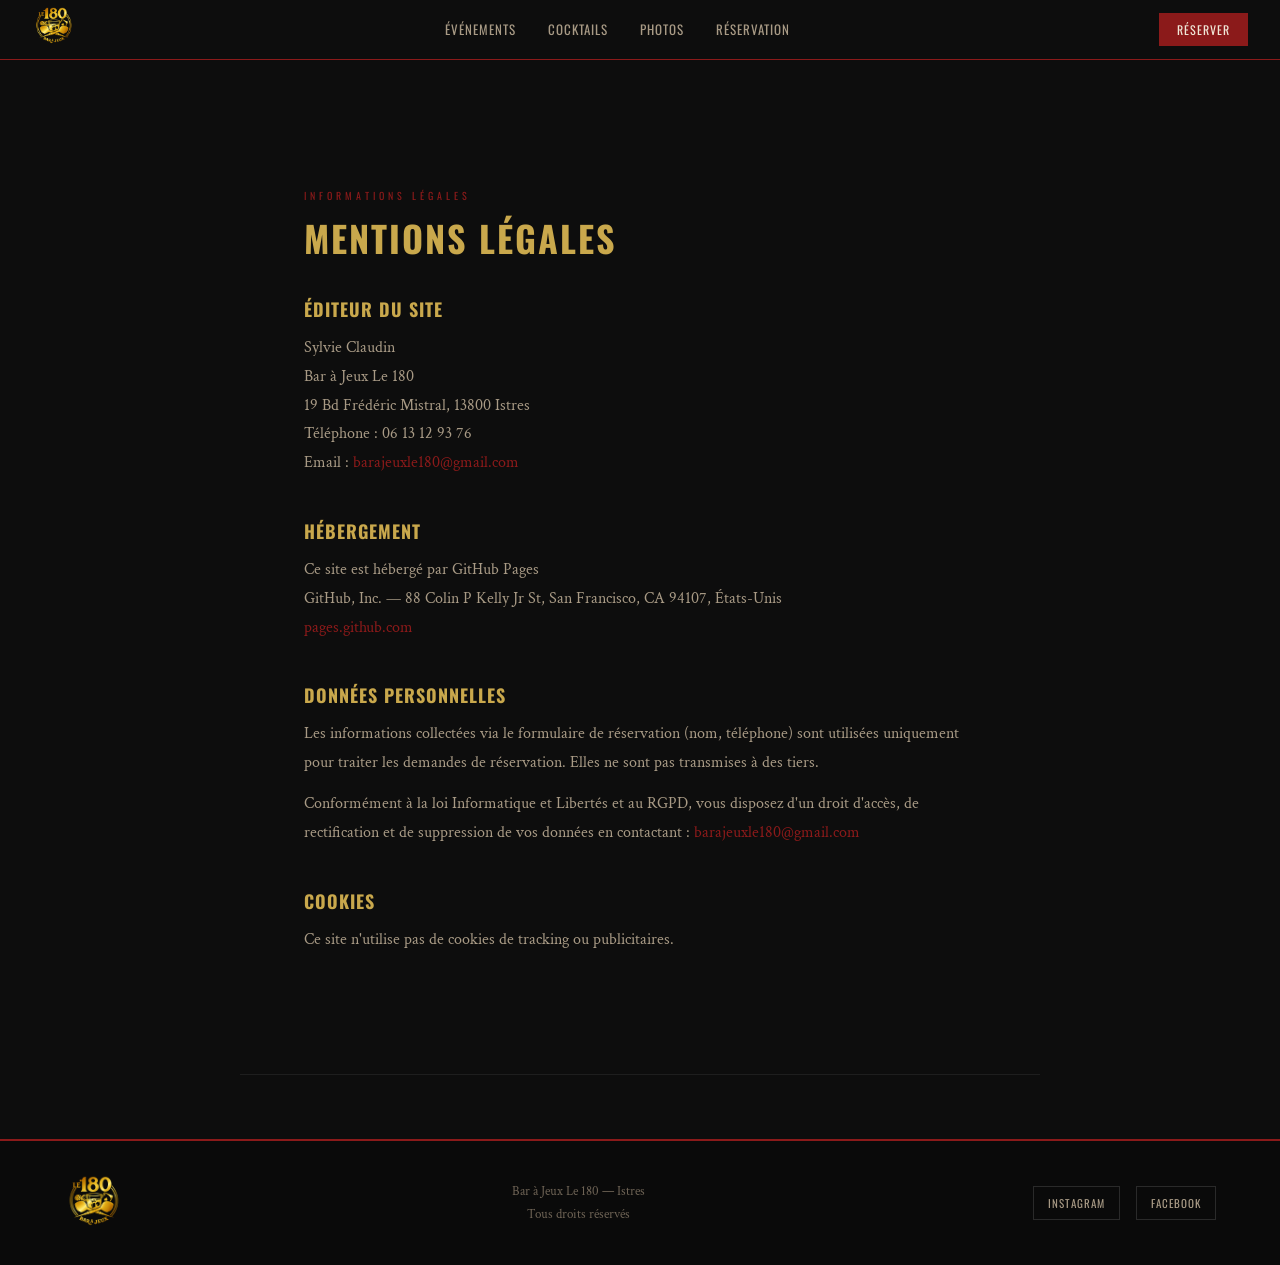
<file: mentions-legales.html>
<!DOCTYPE html>
<html lang="fr">
<head>
  <meta charset="UTF-8">
  <meta name="viewport" content="width=device-width, initial-scale=1.0">
  <title>Mentions légales — Bar à Jeux Le 180</title>
  <link rel="preconnect" href="https://fonts.googleapis.com">
  <link href="https://fonts.googleapis.com/css2?family=Oswald:wght@400;700&family=Crimson+Text:ital,wght@0,400;1,400&display=swap" rel="stylesheet">
  <link rel="stylesheet" href="style.css">
</head>
<body>

  <nav class="nav">
    <a href="index.html"><img src="images/logo.png" class="nav-logo-img" alt="Bar à Jeux Le 180"></a>
    <ul class="nav-links">
      <li><a href="index.html#events">Événements</a></li>
      <li><a href="index.html#cocktails">Cocktails</a></li>
      <li><a href="index.html#galerie">Photos</a></li>
      <li><a href="index.html#reservation">Réservation</a></li>
    </ul>
    <a href="index.html#reservation" class="nav-cta">Réserver</a>
  </nav>

  <section class="section" style="max-width: 800px; margin: 4rem auto; padding-top: 4rem;">
    <p class="section-label">Informations légales</p>
    <h1 class="section-title">Mentions légales</h1>

    <div class="mentions-block">
      <h2 class="mentions-subtitle">Éditeur du site</h2>
      <p>Sylvie Claudin</p>
      <p>Bar à Jeux Le 180</p>
      <p>19 Bd Frédéric Mistral, 13800 Istres</p>
      <p>Téléphone : 06 13 12 93 76</p>
      <p>Email : <a href="mailto:barajeuxle180@gmail.com" class="mentions-link">barajeuxle180@gmail.com</a></p>
    </div>

    <div class="mentions-block">
      <h2 class="mentions-subtitle">Hébergement</h2>
      <p>Ce site est hébergé par GitHub Pages</p>
      <p>GitHub, Inc. — 88 Colin P Kelly Jr St, San Francisco, CA 94107, États-Unis</p>
      <p><a href="https://pages.github.com" target="_blank" class="mentions-link">pages.github.com</a></p>
    </div>

    <div class="mentions-block">
      <h2 class="mentions-subtitle">Données personnelles</h2>
      <p>Les informations collectées via le formulaire de réservation (nom, téléphone) sont utilisées uniquement pour traiter les demandes de réservation. Elles ne sont pas transmises à des tiers.</p>
      <p style="margin-top: 0.75rem;">Conformément à la loi Informatique et Libertés et au RGPD, vous disposez d'un droit d'accès, de rectification et de suppression de vos données en contactant : <a href="mailto:barajeuxle180@gmail.com" class="mentions-link">barajeuxle180@gmail.com</a></p>
    </div>

    <div class="mentions-block">
      <h2 class="mentions-subtitle">Cookies</h2>
      <p>Ce site n'utilise pas de cookies de tracking ou publicitaires.</p>
    </div>

  </section>

  <footer class="footer">
    <img src="images/logo.png" class="footer-logo-img" alt="Bar à Jeux Le 180">
    <div class="footer-info">Bar à Jeux Le 180 — Istres<br>Tous droits réservés</div>
    <div class="footer-social">
      <a href="https://www.instagram.com/le180_barajeux/" target="_blank" class="social-badge">Instagram</a>
      <a href="https://www.facebook.com/sylvie.thierry.75436?locale=fr_FR" target="_blank" class="social-badge">Facebook</a>
    </div>
  </footer>

</body>
</html>
</file>
<file: style.css>
* {
  box-sizing: border-box;
  margin: 0;
  padding: 0;
}

body {
  background: #0d0d0d;
  color: #f0e8d8;
  font-family: 'Crimson Text', Georgia, serif;
  font-size: 16px;
}

/* NAV */
.nav {
  background: #0d0d0d;
  border-bottom: 1px solid #8b1a1a;
  padding: 0 2rem;
  display: flex;
  align-items: center;
  justify-content: space-between;
  height: 60px;
  position: sticky;
  top: 0;
  z-index: 100;
}

.nav-logo {
  font-family: 'Oswald', sans-serif;
  font-size: 22px;
  font-weight: 700;
  color: #c9a84c;
  letter-spacing: 2px;
  text-transform: uppercase;
}

.nav-logo span { color: #8b1a1a; }

.nav-links {
  display: flex;
  gap: 2rem;
  list-style: none;
}

.nav-links a {
  font-family: 'Oswald', sans-serif;
  font-size: 13px;
  letter-spacing: 1px;
  text-transform: uppercase;
  color: #a89a85;
  text-decoration: none;
  transition: color 0.2s;
}

.nav-links a:hover { color: #c9a84c; }

.nav-cta {
  background: #8b1a1a;
  color: #f0e8d8;
  font-family: 'Oswald', sans-serif;
  font-size: 12px;
  letter-spacing: 1px;
  text-transform: uppercase;
  padding: 8px 18px;
  text-decoration: none;
  transition: background 0.2s;
}

.nav-cta:hover { background: #a82020; }

/* HERO */
.hero {
  min-height: 90vh;
  display: flex;
  flex-direction: column;
  align-items: center;
  justify-content: center;
  text-align: center;
  padding: 4rem 2rem;
  position: relative;
  border-bottom: 2px solid #8b1a1a;
  overflow: hidden;
}

.hero-score {
  position: absolute;
  right: 3rem;
  top: 50%;
  transform: translateY(-50%);
  font-family: 'Oswald', sans-serif;
  font-size: 200px;
  font-weight: 700;
  color: #8b1a1a;
  opacity: 0.08;
  line-height: 1;
  pointer-events: none;
  user-select: none;
}

.hero-tag {
  font-family: 'Oswald', sans-serif;
  font-size: 11px;
  letter-spacing: 5px;
  text-transform: uppercase;
  color: #8b1a1a;
  margin-bottom: 1rem;
}

.hero-title {
  font-family: 'Oswald', sans-serif;
  font-size: 80px;
  font-weight: 700;
  color: #c9a84c;
  letter-spacing: 6px;
  text-transform: uppercase;
  line-height: 1;
  margin-bottom: 0.5rem;
}

.hero-sub {
  font-family: 'Oswald', sans-serif;
  font-size: 16px;
  letter-spacing: 6px;
  text-transform: uppercase;
  color: #f0e8d8;
  opacity: 0.6;
  margin-bottom: 1.5rem;
}

.hero-desc {
  font-style: italic;
  color: #a89a85;
  font-size: 20px;
  max-width: 520px;
  line-height: 1.7;
  margin-bottom: 2.5rem;
}

.hero-btns {
  display: flex;
  gap: 1rem;
}

/* BOUTONS */
.btn-primary {
  background: #8b1a1a;
  color: #f0e8d8;
  font-family: 'Oswald', sans-serif;
  font-size: 13px;
  letter-spacing: 2px;
  text-transform: uppercase;
  padding: 14px 32px;
  text-decoration: none;
  border: none;
  cursor: pointer;
  transition: background 0.2s;
}

.btn-primary:hover { background: #a82020; }

.btn-outline {
  background: transparent;
  color: #c9a84c;
  font-family: 'Oswald', sans-serif;
  font-size: 13px;
  letter-spacing: 2px;
  text-transform: uppercase;
  padding: 14px 32px;
  text-decoration: none;
  border: 1px solid #c9a84c;
  cursor: pointer;
  transition: background 0.2s;
}

.btn-outline:hover { background: rgba(201,168,76,0.1); }

/* SECTIONS */
.section {
  padding: 5rem 4rem;
  border-bottom: 1px solid #1e1e1e;
  max-width: 1200px;
  margin: 0 auto;
}

.section-label {
  font-family: 'Oswald', sans-serif;
  font-size: 10px;
  letter-spacing: 4px;
  text-transform: uppercase;
  color: #8b1a1a;
  margin-bottom: 0.5rem;
}

.section-title {
  font-family: 'Oswald', sans-serif;
  font-size: 36px;
  font-weight: 700;
  color: #c9a84c;
  letter-spacing: 2px;
  text-transform: uppercase;
  margin-bottom: 2rem;
}

/* ÉVÉNEMENTS */
.events-grid {
  display: grid;
  grid-template-columns: repeat(3, 1fr);
  gap: 1.5rem;
}

.event-card {
  background: #161616;
  border: 1px solid #2a2a2a;
  overflow: hidden;
}

.event-img {
  width: 100%;
  height: 180px;
  position: relative;
  overflow: hidden;
}

.event-img img {
  width: 100%;
  height: 100%;
  object-fit: cover;
}

.event-img-badge {
  position: absolute;
  top: 10px;
  left: 10px;
  background: #8b1a1a;
  color: #f0e8d8;
  font-family: 'Oswald', sans-serif;
  font-size: 10px;
  letter-spacing: 1px;
  text-transform: uppercase;
  padding: 4px 10px;
}

.event-img-badge.gold {
  background: #c9a84c;
  color: #0d0d0d;
}

.event-body { padding: 1.25rem; }

.event-date {
  font-family: 'Oswald', sans-serif;
  font-size: 11px;
  letter-spacing: 2px;
  text-transform: uppercase;
  color: #8b1a1a;
  margin-bottom: 0.4rem;
}

.event-name {
  font-family: 'Oswald', sans-serif;
  font-size: 20px;
  color: #f0e8d8;
  margin-bottom: 0.5rem;
}

.event-desc {
  font-size: 15px;
  color: #6e6355;
  line-height: 1.6;
}

.event-resa-link {
  display: inline-block;
  margin-top: 1rem;
  font-family: 'Oswald', sans-serif;
  font-size: 12px;
  letter-spacing: 1px;
  text-transform: uppercase;
  color: #c9a84c;
  text-decoration: none;
}

.event-resa-link:hover { color: #f0e8d8; }

/* COCKTAILS */
.cocktails-grid {
  display: grid;
  grid-template-columns: repeat(4, 1fr);
  gap: 1.5rem;
}

.cocktail-card {
  background: #161616;
  border: 1px solid #2a2a2a;
  overflow: hidden;
}

.cocktail-img {
  width: 100%;
  height: 160px;
  background: #1e1e1e;
  border-bottom: 1px solid #2a2a2a;
}

.cocktail-body {
  padding: 1rem;
  text-align: center;
}

.cocktail-name {
  font-family: 'Oswald', sans-serif;
  font-size: 16px;
  color: #c9a84c;
  text-transform: uppercase;
  letter-spacing: 1px;
  margin-bottom: 0.25rem;
}

.cocktail-price {
  font-size: 14px;
  color: #6e6355;
}

/* GALERIE */
.gallery-grid {
  display: grid;
  grid-template-columns: repeat(4, 1fr);
  grid-auto-rows: 200px;
  gap: 8px;
}

.gallery-item {
  background: #1e1e1e;
  border: 1px solid #2a2a2a;
}

.gallery-item.big {
  grid-column: span 2;
  grid-row: span 2;
}

/* RÉSERVATION */
.resa-intro {
  font-style: italic;
  color: #a89a85;
  font-size: 18px;
  line-height: 1.7;
  margin-bottom: 2rem;
  max-width: 600px;
}

.resa-methods {
  display: grid;
  grid-template-columns: repeat(3, 1fr);
  gap: 1rem;
  margin-bottom: 3rem;
}

.resa-method {
  background: #161616;
  border: 1px solid #8b1a1a;
  border-radius: 12px;
  padding: 1.5rem;
  text-align: center;
  transition: border-color 0.2s;
}

.resa-method:hover {
  border-color: #c9a84c;
}

.resa-method-title {
  font-family: 'Oswald', sans-serif;
  font-size: 16px;
  color: #c9a84c;
  text-transform: uppercase;
  letter-spacing: 1px;
  margin-bottom: 0.5rem;
}

.resa-method-desc {
  font-size: 14px;
  color: #6e6355;
  line-height: 1.6;
}

.resa-form {
  display: flex;
  flex-direction: column;
  gap: 1rem;
  max-width: 700px;
}

.form-row {
  display: grid;
  grid-template-columns: 1fr 1fr;
  gap: 1rem;
}

.field-group {
  display: flex;
  flex-direction: column;
  gap: 6px;
}

.field-label {
  font-family: 'Oswald', sans-serif;
  font-size: 11px;
  letter-spacing: 2px;
  text-transform: uppercase;
  color: #6e6355;
}

.field-input, .field-select {
  background: #0d0d0d;
  border: 1px solid #8b1a1a;
  border-radius: 4px;
  color: #f0e8d8;
  padding: 12px 14px;
  font-family: 'Oswald', sans-serif;
  font-size: 14px;
  letter-spacing: 1px;
  outline: none;
  width: 100%;
  transition: border-color 0.2s;
  appearance: none;
  cursor: pointer;
}

.field-input:focus, .field-select:focus {
  border-color: #c9a84c;
}

/* FOOTER */
.footer {
  background: #0a0a0a;
  padding: 2rem 4rem;
  display: flex;
  align-items: center;
  justify-content: space-between;
  border-top: 2px solid #8b1a1a;
}

.footer-logo {
  font-family: 'Oswald', sans-serif;
  font-size: 18px;
  font-weight: 700;
  color: #c9a84c;
  letter-spacing: 3px;
}

.footer-info {
  font-size: 13px;
  color: #6e6355;
  text-align: center;
  line-height: 1.8;
}

.footer-social {
  display: flex;
  gap: 1rem;
}

.social-badge {
  font-family: 'Oswald', sans-serif;
  font-size: 11px;
  letter-spacing: 1px;
  text-transform: uppercase;
  color: #a89a85;
  border: 1px solid #2a2a2a;
  padding: 8px 14px;
  text-decoration: none;
  transition: border-color 0.2s, color 0.2s;
}

.social-badge:hover {
  color: #c9a84c;
  border-color: #c9a84c;
}
.nav-logo-img {
  height: 44px;
  width: auto;
}

.event-img img {
  width: 100%;
  height: 100%;
  object-fit: cover;
}

.gallery-item img {
  width: 100%;
  height: 100%;
  object-fit: cover;
}
.hero-logo {
  width: 220px;
  height: auto;
  margin-bottom: 1rem;
}
.footer-logo-img {
  height: 60px;
  width: auto;
}
.mentions-block {
  margin-bottom: 2.5rem;
}

.mentions-block p {
  color: #a89a85;
  font-size: 16px;
  line-height: 1.8;
}

.mentions-subtitle {
  font-family: 'Oswald', sans-serif;
  font-size: 18px;
  color: #c9a84c;
  text-transform: uppercase;
  letter-spacing: 1px;
  margin-bottom: 0.75rem;
}

.mentions-link {
  color: #8b1a1a;
  text-decoration: none;
}

.mentions-link:hover {
  color: #c9a84c;
}
.back-to-top {
  position: fixed;
  bottom: 2rem;
  right: 2rem;
  background: #8b1a1a;
  color: #f0e8d8;
  border: none;
  width: 44px;
  height: 44px;
  font-size: 20px;
  cursor: pointer;
  opacity: 0;
  transition: opacity 0.3s, background 0.2s;
  z-index: 999;
  border-radius: 4px;
}

.back-to-top.visible {
  opacity: 1;
}

.back-to-top:hover {
  background: #c9a84c;
  color: #0d0d0d;
}
@media (max-width: 768px) {

  .nav-links {
    display: none;
  }

  .nav-cta {
    display: none;
  }

  .hero-title {
    font-size: 48px;
  }

  .hero-score {
    font-size: 100px;
    opacity: 0.05;
  }

  .section {
    padding: 3rem 1.5rem;
  }

  .events-grid {
    grid-template-columns: 1fr;
  }

  .cocktails-grid {
    grid-template-columns: 1fr 1fr;
  }

  .gallery-grid {
    grid-template-columns: 1fr 1fr;
  }

  .gallery-item.big {
    grid-column: span 2;
    grid-row: span 1;
  }

  .resa-methods {
    grid-template-columns: 1fr;
  }

  .form-row {
    grid-template-columns: 1fr;
  }

  .footer {
    flex-direction: column;
    gap: 1.5rem;
    text-align: center;
    padding: 2rem 1.5rem;
  }

  .section-title {
    font-size: 24px;
  }
}
</file>
